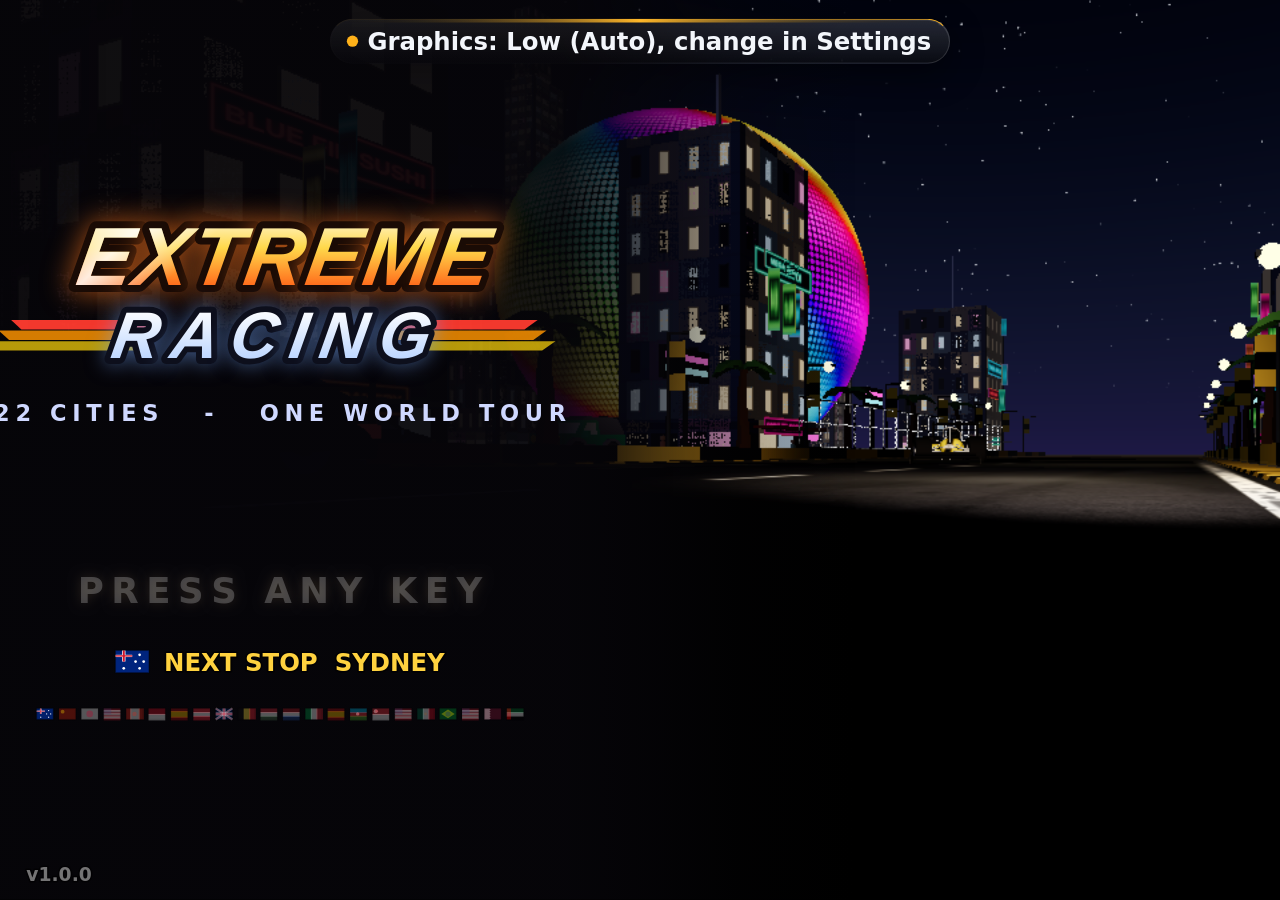
<file: index.html>
<!DOCTYPE html>
<html lang="en">

<head>
  <meta charset="utf-8">
  <meta name="viewport" content="width=device-width, initial-scale=1, maximum-scale=1, user-scalable=no">
  <meta name="description"
    content="Extreme Racing: World Tour. Race through 22 world cities in a free browser racing game: dodge traffic, chain near misses, fire nitro and earn 3 stars in every city.">
  <meta name="theme-color" content="#0b0b0d">
  <title>Extreme Racing: World Tour</title>
  <link id="favicon" rel="icon" href="data:,">
  <link rel="stylesheet" href="css/style.css">
  <link rel="stylesheet" href="css/garage.css">
  <!-- CrazyGames' SDK: js/crazygames.js uses it only on CrazyGames. Anywhere else, or if it fails to load, the game doesn't need it. -->
  <script async id="crazysdk" src="https://sdk.crazygames.com/crazygames-sdk-v3.js" onerror="this.dataset.failed = 1"></script>
</head>

<body>
  <div id="loading" hidden>
    <div class="logo">EXTREME<br>RACING</div>
    <div class="bar">
      <div id="loadfill"></div>
    </div>
    <div id="loadtip">Loading...</div>
  </div>
  <div id="stage"><canvas id="gl"></canvas><canvas id="game" width="400" height="480" tabindex="0"></canvas></div>
  <input id="songInput" type="file" accept="audio/*" multiple hidden>
  <!-- The import map lets module code say: import ... from "three" (no build step, no CDN). -->
  <script type="importmap">
{ "imports": { "three": "./lib/three/three.module.min.js", "three/addons/": "./lib/three/addons/" } }
</script>
  <script>
    /* The game waits (on its title screen) while the 3D models load. If that stalls, or this browser cannot run the 3D code, give up and play in 2D instead. */
    if (location.protocol === "file:") console.info("Extreme Racing: opened as a plain file, so the 3D version is off. Use Live Server for 3D.");
    window.NO3D = new URLSearchParams(location.search).has("2d") || /(^|[?&])dev=engine/.test(location.search); /* ?2d, or the engine lab (no graphics) */
    window.R3D_PENDING = !window.NO3D && location.protocol !== "file:"; window.R3D_BOOT = 0; /* (opened as a plain file: browsers block the 3D code, so play in 2D straight away) */ /* boot.js sets this to Date.now() each time it makes progress */
    if (window.R3D_PENDING) document.write("<style>#loading[hidden]{display:flex}</style>"); /* show the loading screen only when we will really load 3D */
    (function () {
      var t0 = Date.now(); setTimeout(function watch() {
        if (!window.R3D_PENDING) return;
        var now = Date.now();
        if (window.SDK_WAIT) t0 = now; /* (waiting for CrazyGames' answer doesn't count) */
        if (window.R3D_BOOT ? now - window.R3D_BOOT > 20000 : now - t0 > 12000) { window.R3D_PENDING = false; if (window.disable3D) window.disable3D("3D loading stalled"); if (typeof crazy !== "undefined") crazy.loaded(); var l = document.getElementById("loading"); if (l) l.remove(); }
        else setTimeout(watch, 1500);
      }, 1500);
    })();
  </script>
  <!-- The game code is split into plain script files that run in this order and share one scope. js/crazygames.js starts them once it
       knows where the save lives (on CrazyGames or in this browser), then the 3D renderer's module. -->
  <script src="js/crazygames.js"></script>
  <script>
    crazy.boot([
      "js/data/config.js", "js/data/helpers.js", "js/data/teams.js", "js/data/cities.js", "js/data/worldmap.js", "js/data/tuning.js", "js/data/save.js",
      "js/audio/sound.js", "js/audio/music.js",
      "js/sim/state.js", "js/sim/world.js", "js/ui/menus.js", "js/sim/stages.js", "js/sim/effects.js", "js/sim/gameplay.js", "js/sim/tutorial.js",
      "js/ui/devices.js", "js/ui/glass.js", "js/ui/screenfx.js", "js/ui/controller.js", "js/sim/update.js",
      "js/render2d/tiles.js", "js/render2d/cars.js", "js/render2d/scenery.js", "js/render2d/topdown.js", "js/render2d/views3d.js", "js/render2d/post.js",
      "js/ui/hud.js", "js/ui/garage.js", "js/ui/hints.js", "js/ui/input.js", "js/ui/enginelab.js", "js/main.js",
    ], "js/render3d/boot.js");
  </script>
</body>

</html>
</file>
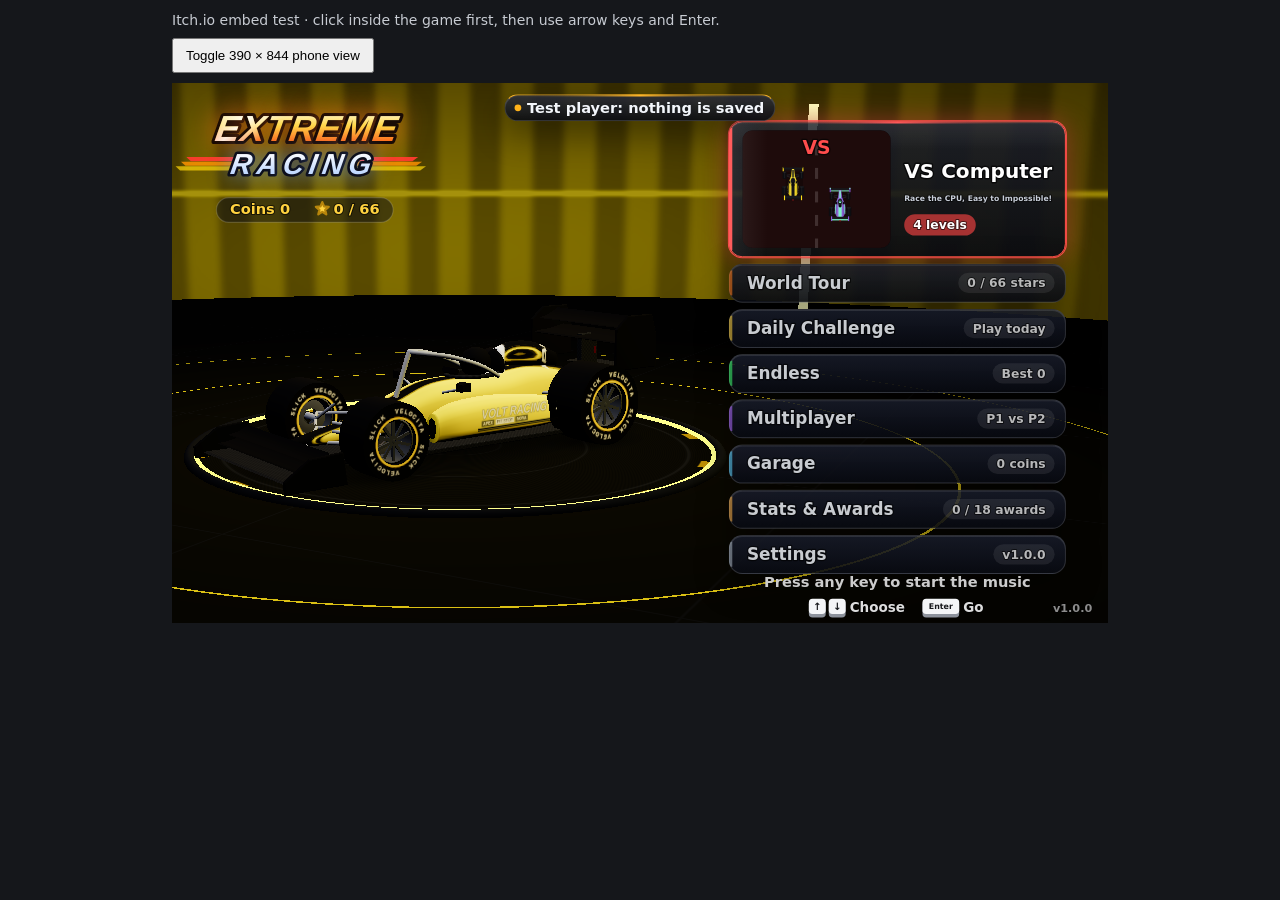
<file: tools/itch-iframe-test.html>
<!doctype html>
<html lang="en"><head><meta charset="utf-8"><meta name="viewport" content="width=device-width,initial-scale=1"><title>Itch iframe test</title><style>*{box-sizing:border-box}html,body{margin:0;min-height:100%;background:#15171b;color:#fff;font:14px system-ui}main{width:min(100%,960px);margin:0 auto;padding:12px}p{margin:0 0 10px;color:#c7cbd2}iframe{display:block;width:100%;height:min(56.25vw,540px);min-height:320px;border:0;background:#000}body.phone main{width:min(100%,390px);padding:0}body.phone iframe{height:844px;min-height:0}button{margin:0 0 10px;padding:8px 12px}</style></head><body><main><p>Itch.io embed test · click inside the game first, then use arrow keys and Enter.</p><button id="phone" type="button">Toggle 390 × 844 phone view</button><iframe id="game" title="Extreme Racer embedded game" src="about:blank" allow="autoplay; fullscreen; gamepad" allowfullscreen></iframe></main><script>const requested = new URLSearchParams(location.search).get("game");
  document.getElementById("game").src = requested || "../index.html?fresh&dev=menu&gfx=low";
  document.getElementById("phone").addEventListener("click",()=>document.body.classList.toggle("phone"));</script></body></html>
</file>
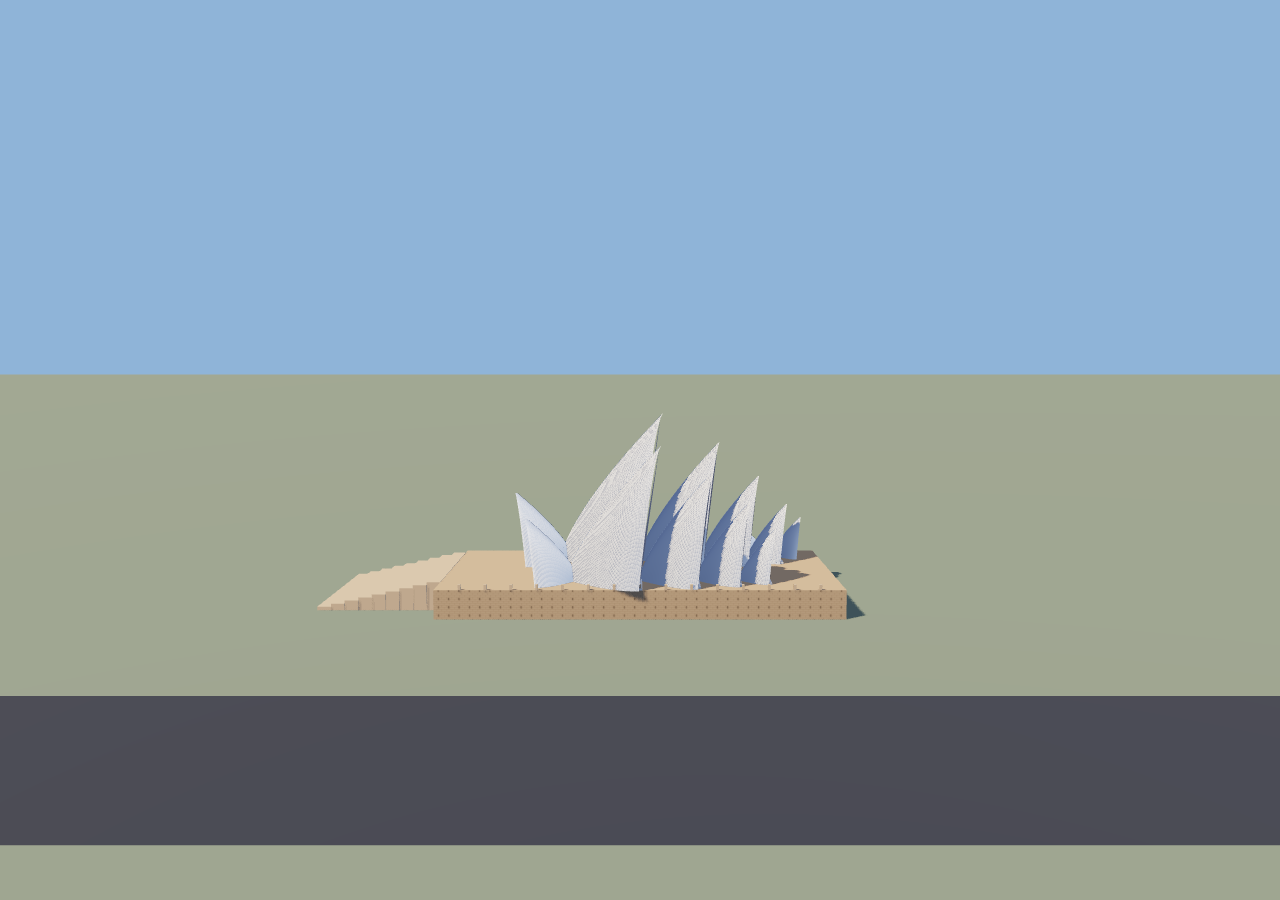
<file: tools/landmark-lab.html>
<!doctype html><meta charset="utf-8"><base href="../"><title>landmark lab</title>
<style>html,body{margin:0;background:#222;overflow:hidden}</style>
<script type="importmap">{ "imports": { "three": "./lib/three/three.module.min.js", "three/addons/": "./lib/three/addons/" } }</script>
<script type="module">
// A little studio for looking at the city landmarks on their own, under the real sky lighting.
//   tools/landmark-lab.html?k=opera,bridge,sphere&sc=2.6&gap=70&dist=150&el=12&night=1&t=3&w=1200&h=600
//   k = landmark keys laid out in a row `gap` apart, each built like the city builds it (half width 9, scale sc); night=1 lights them up; t = seconds of animation
import * as THREE from "three";
import { loadSky, skyOf } from "./js/render3d/env.js";
import { makeLandmark, glows, tickLandmarks } from "./js/render3d/landmarks.js";
const q = new URLSearchParams(location.search), W = +q.get("w") || innerWidth, H = +q.get("h") || innerHeight, night = +q.get("night") || 0;
const renderer = new THREE.WebGLRenderer({ antialias: true, preserveDrawingBuffer: true }); renderer.setSize(W, H); renderer.toneMapping = THREE.ACESFilmicToneMapping; renderer.shadowMap.enabled = true;
document.body.appendChild(renderer.domElement);
await loadSky(renderer, night ? "night" : "midday"); const sky = skyOf(night ? "night" : "midday");
const scene = new THREE.Scene(); scene.environment = sky.env; scene.background = new THREE.Color(night ? 0x060a18 : 0x8fb4d8); scene.environmentIntensity = night ? 0.3 : 0.6;
const sun = new THREE.DirectionalLight(night ? 0x9fb4ff : 0xfff0d6, night ? 0.3 : 4.5); sun.position.set(-120, 160, 90); sun.castShadow = true; sun.shadow.mapSize.set(4096, 4096); Object.assign(sun.shadow.camera, { left: -400, right: 400, top: 300, bottom: -300, far: 1200 }); scene.add(sun);
const ground = new THREE.Mesh(new THREE.PlaneGeometry(3000, 3000).rotateX(-Math.PI / 2), new THREE.MeshStandardMaterial({ color: 0x77806a, roughness: 1 })); ground.receiveShadow = true; scene.add(ground);
const road = new THREE.Mesh(new THREE.PlaneGeometry(3000, 32).rotateX(-Math.PI / 2), new THREE.MeshStandardMaterial({ color: 0x3a3c42, roughness: 0.9 })); road.position.set(0, 0.02, 60); road.receiveShadow = true; scene.add(road);
const keys = (q.get("k") || "opera").split(","), sc = +q.get("sc") || 2.6, gap = +q.get("gap") || 70;
keys.forEach((k, i) => { const o = makeLandmark(k, 9); o.scale.setScalar(sc); o.position.x = (i - (keys.length - 1) / 2) * gap; o.rotation.y = +q.get("ry") || 0; o.traverse(m => { if (m.isMesh) { m.castShadow = true; m.receiveShadow = true; } }); scene.add(o); });
for (const g of glows) g.mat.emissiveIntensity = g.base * (g.nightOnly ? night : 0.12 + 0.8 * night);
const az = (+q.get("az") || 0) * Math.PI / 180, el = (+q.get("el") || 12) * Math.PI / 180, dist = +q.get("dist") || 150, ty = +q.get("ty") || 20;
const cam = new THREE.PerspectiveCamera(+q.get("fov") || 45, W / H, 0.5, 3000); cam.position.set(Math.sin(az) * Math.cos(el) * dist, Math.sin(el) * dist + 2, Math.cos(az) * Math.cos(el) * dist); cam.lookAt(0, ty, 0);
if (tickLandmarks) tickLandmarks(+q.get("t") || 0, night);
renderer.render(scene, cam); renderer.render(scene, cam);
document.title = "ready";
</script>
</file>
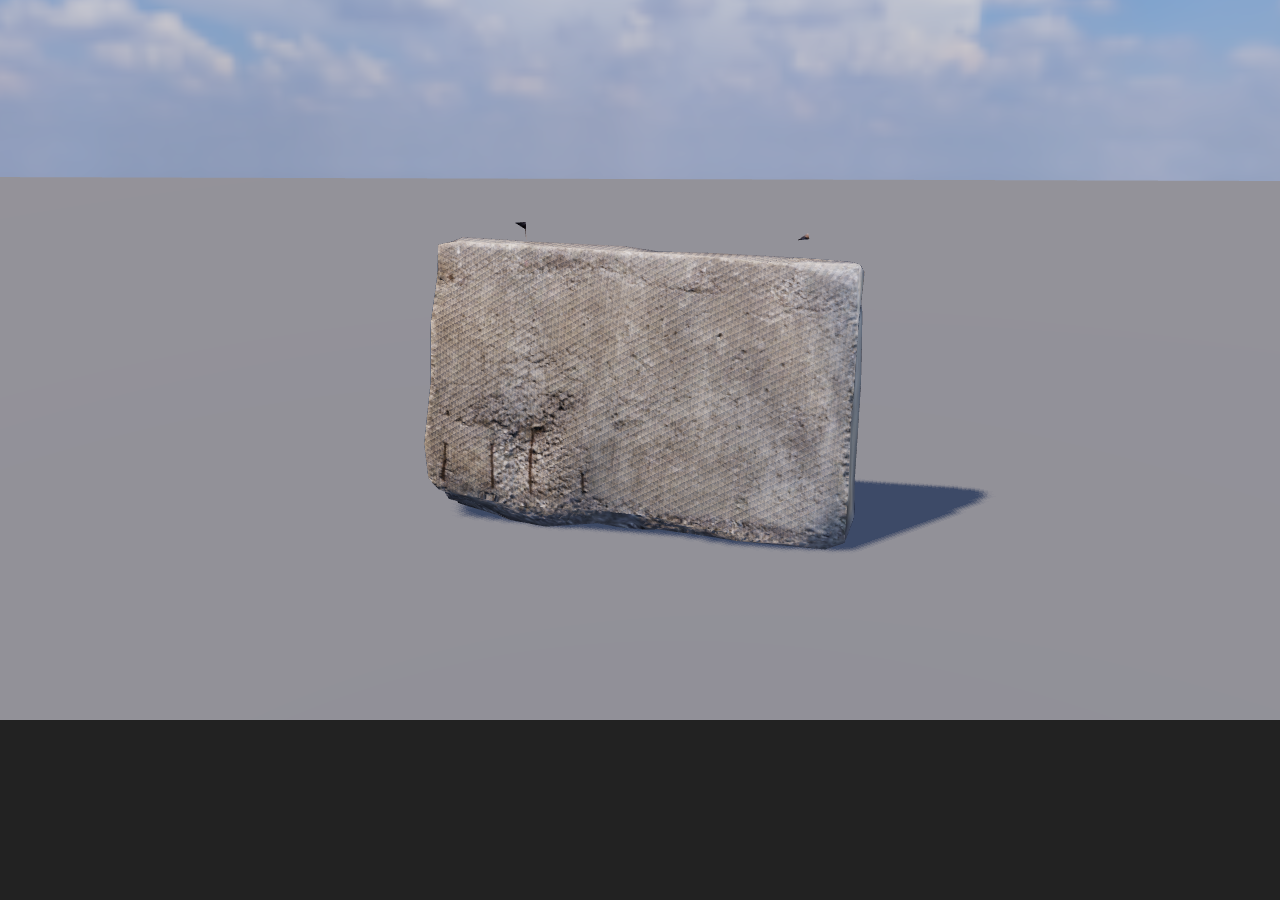
<file: tools/model-lab.html>
<!doctype html><meta charset="utf-8"><base href="../"><title>model lab</title>
<style>html,body{margin:0;background:#222;overflow:hidden}</style>
<script type="importmap">{ "imports": { "three": "./lib/three/three.module.min.js", "three/addons/": "./lib/three/addons/" } }</script>
<script type="module">
// A little studio for checking the downloaded models (glTF with meshopt and WebP) under the game's real sky lighting.
//   tools/model-lab.html?m=street/barrier,street/bin&h=2&dist=6&el=8&sky=clear&w=1280&h=720
//   m = model paths under assets/models (no .glb), laid out in a row, each scaled to `size` tall (0 = real size); prints triangles and size per model
import * as THREE from "three";
import { GLTFLoader } from "three/addons/loaders/GLTFLoader.js";
import { MeshoptDecoder } from "three/addons/libs/meshopt_decoder.module.js";
import { loadSky, skyOf } from "./js/render3d/env.js";
const q = new URLSearchParams(location.search), names = (q.get("m") || "street/barrier").split(","), size = +(q.get("size") || 0), gap = +(q.get("gap") || 2.5);
const renderer = new THREE.WebGLRenderer({ antialias: true }); renderer.setSize(+(q.get("w") || 1280), +(q.get("hh") || 720)); document.body.appendChild(renderer.domElement);
renderer.toneMapping = THREE.ACESFilmicToneMapping; renderer.shadowMap.enabled = true;
const scene = new THREE.Scene(), cam = new THREE.PerspectiveCamera(35, renderer.domElement.width / renderer.domElement.height, 0.05, 500);
await loadSky(renderer, q.get("sky") || "midday"); const sky = skyOf(q.get("sky") || "midday"); scene.environment = sky.env; scene.background = sky.tex; scene.environmentIntensity = 0.6;
const sun = new THREE.DirectionalLight(0xfff0dd, 3.5); sun.position.set(-4, 8, 6); sun.castShadow = true; sun.shadow.mapSize.set(2048, 2048); Object.assign(sun.shadow.camera, { left: -20, right: 20, top: 20, bottom: -20 }); scene.add(sun);
const ground = new THREE.Mesh(new THREE.PlaneGeometry(200, 200).rotateX(-Math.PI / 2), new THREE.MeshStandardMaterial({ color: 0x777777, roughness: 0.9 })); ground.receiveShadow = true; scene.add(ground);
const loader = new GLTFLoader().setMeshoptDecoder(MeshoptDecoder); let x = 0; const info = [];
for (const n of names) {
  const g = await loader.loadAsync(`assets/models/${n}.glb`), o = g.scene; let tris = 0, mats = new Set();
  o.traverse(c => { if (c.isMesh) { c.castShadow = c.receiveShadow = true; tris += (c.geometry.index ? c.geometry.index.count : c.geometry.attributes.position.count) / 3; mats.add(c.material); } });
  const b = new THREE.Box3().setFromObject(o), s = b.getSize(new THREE.Vector3()); const k = size ? size / s.y : 1; o.scale.setScalar(k);
  o.position.set(x + s.x * k / 2, -b.min.y * k, -b.getCenter(new THREE.Vector3()).z * k); x += s.x * k + gap; scene.add(o);
  info.push(`${n}: ${Math.round(tris)} tris, ${mats.size} materials, size ${s.toArray().map(v => v.toFixed(2)).join(" x ")}`);
}
console.log("MODELS\n" + info.join("\n"));
const cx = (x - gap) / 2, dist = +(q.get("dist") || Math.max(4, x * 0.9)), el = +(q.get("el") || 10) * Math.PI / 180;
cam.position.set(cx + dist * 0.25, Math.sin(el) * dist + 0.6, Math.cos(el) * dist); cam.lookAt(cx, +(q.get("ly") || 0.6), 0);
renderer.setAnimationLoop(() => renderer.render(scene, cam));
</script>
</file>
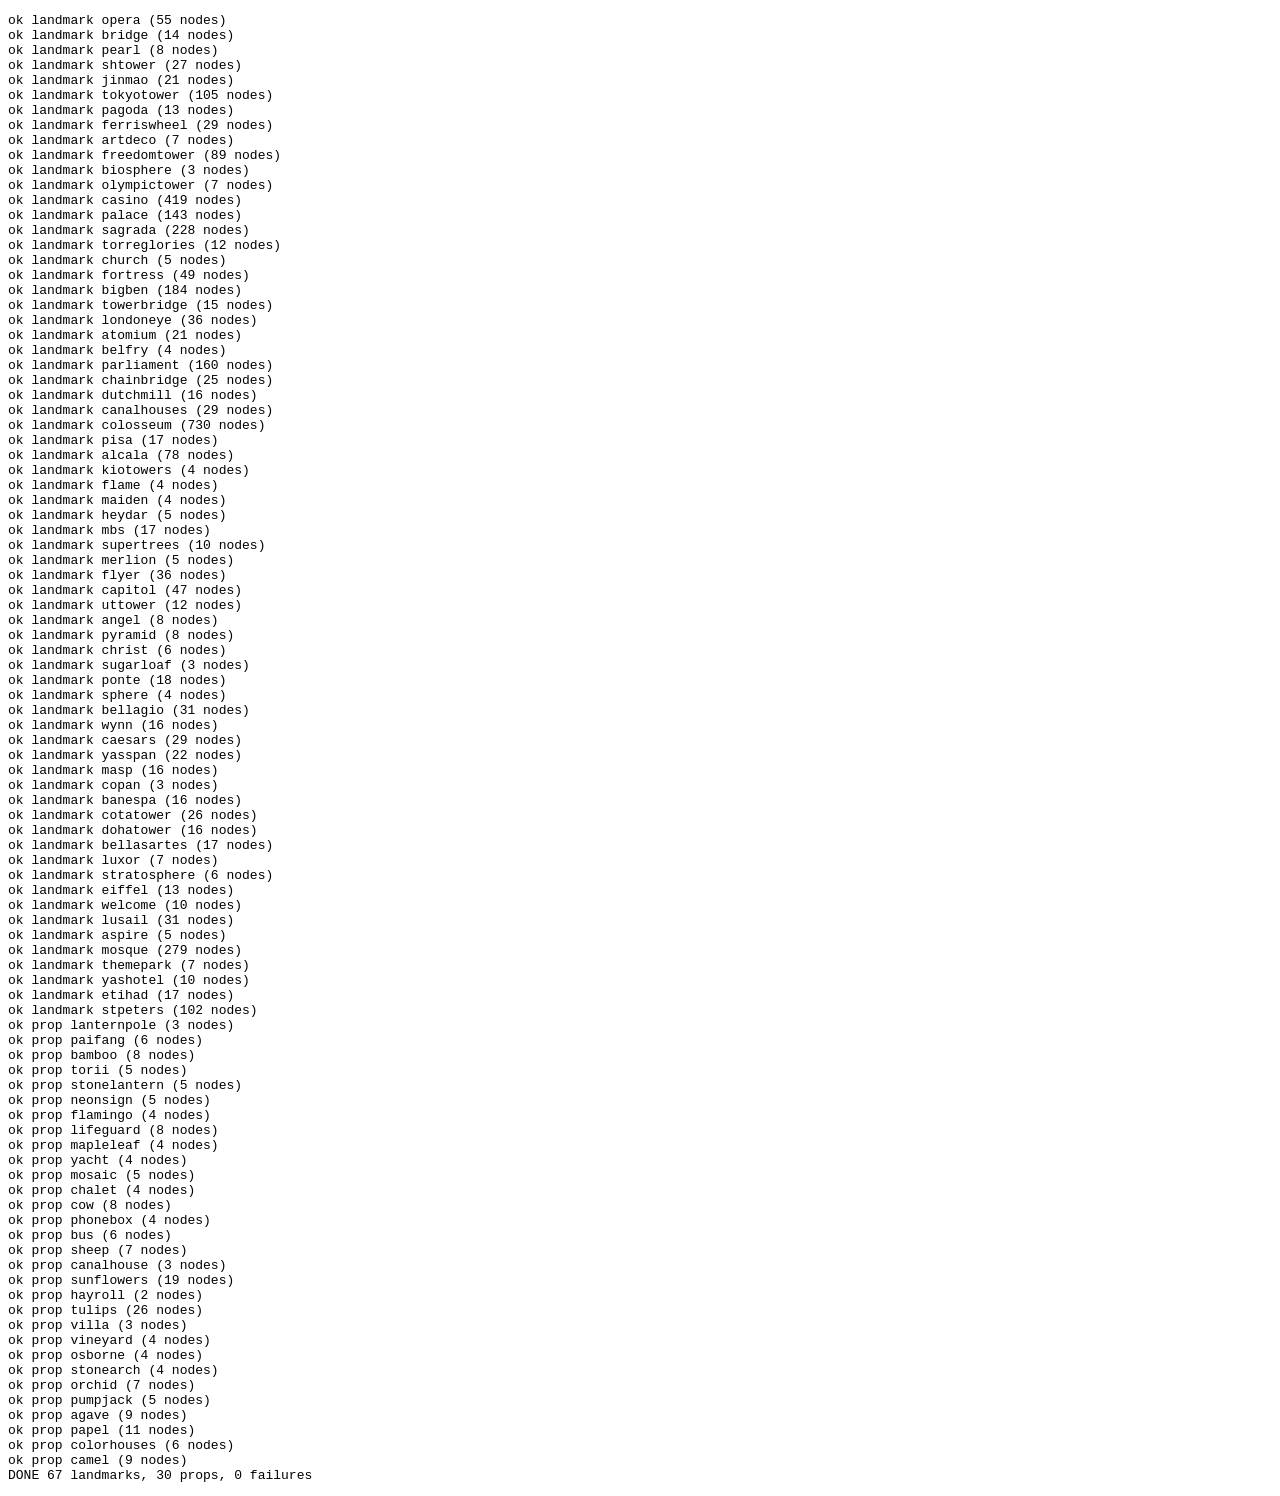
<file: tools/test-builders.html>
<!doctype html><meta charset="utf-8"><title>builder test</title>
<script type="importmap">{ "imports": { "three": "../lib/three/three.module.min.js", "three/addons/": "../lib/three/addons/" } }</script>
<pre id="out">running...</pre>
<script type="module">
// Builds every landmark and prop once and reports any that throws (a bug in one builder would otherwise only show up when that landmark appears in a race).
import { makeLandmark, LANDMARK_KEYS } from "../js/render3d/landmarks.js";
import { makeProp, PROP_KEYS } from "../js/render3d/props.js";
const out = []; let bad = 0;
for (const k of LANDMARK_KEYS) { try { const g = makeLandmark(k, 8); let n = 0; g.traverse(() => n++); out.push(`ok landmark ${k} (${n} nodes)`); } catch (e) { bad++; out.push(`FAIL landmark ${k}: ${e.message}`); } }
for (const k of PROP_KEYS) { try { const g = makeProp(k); let n = 0; g.traverse(() => n++); out.push(`ok prop ${k} (${n} nodes)`); } catch (e) { bad++; out.push(`FAIL prop ${k}: ${e.message}`); } }
out.push(`DONE ${LANDMARK_KEYS.length} landmarks, ${PROP_KEYS.length} props, ${bad} failures`);
document.getElementById("out").textContent = out.join("\n");
</script>
</file>
<file: css/style.css>
/* no scrollbars, rubber-banding, text selection or tap flashes, also when embedded in an iframe (itch.io, CrazyGames) */
  html, body { margin: 0; height: 100%; overflow: hidden; background: #0b0b0d; overscroll-behavior: none; touch-action: none;
    user-select: none; -webkit-user-select: none; -webkit-touch-callout: none; -webkit-tap-highlight-color: transparent; }
  body { display: flex; justify-content: center; align-items: center; font-family: sans-serif; }
  canvas { display: block; background: #444; touch-action: none; outline: none; } /* sized from JS so the game fills the whole window */
  /* the 3D (WebGL) canvas sits exactly behind the 2D canvas, which then only draws menus, HUD and popups on top of it */
  #stage { position: relative; line-height: 0; }
  #gl { display: none; position: absolute; left: 0; top: 0; width: 100%; height: 100%; pointer-events: none; background: #0b0b0d; }
  #game { outline: none; }
  #game.over3d { background: transparent; position: relative; }
  /* loading screen: shown until the 3D models are in (or straight away hidden if the game falls back to 2D) */
  #loading { position: fixed; inset: 0; z-index: 10; display: flex; flex-direction: column; justify-content: center; align-items: center; gap: 22px; background: #0b0b0d; color: #fff; transition: opacity 0.4s; }
  #loading[hidden] { display: none; } /* (index.html un-hides it only when the 3D models are really going to load) */
  #loading.done { opacity: 0; pointer-events: none; }
  #loading .logo { font: italic 900 56px/1 "Arial Black", Impact, sans-serif; text-align: center; letter-spacing: 2px; color: #ffb21a; text-shadow: 0 4px 0 #000, 0 0 24px rgba(255,120,0,0.5); }
  #loading .bar { width: min(320px, 70vw); height: 10px; border-radius: 6px; background: #26272d; overflow: hidden; }
  #loading #loadfill { width: 0; height: 100%; background: linear-gradient(90deg, #ff7a1a, #ffe11a); transition: width 0.15s; }
  #loading #loadtip { font: 14px sans-serif; color: #aaa; text-align: center; max-width: 80vw; }
  /* screen transitions (js/ui/screenfx.js): a dark veil with a bright band sweeping across it, over everything else */
  #sfx { position: absolute; inset: 0; z-index: 20; pointer-events: none; opacity: 0; overflow: hidden; background: radial-gradient(ellipse at 50% 45%, #0d1018 0%, #040508 75%); }
  #sfx > i { position: absolute; top: -20%; bottom: -20%; left: 0; width: 45%; opacity: 0; background: linear-gradient(90deg, rgba(255,200,120,0) 0%, rgba(255,214,150,0.18) 35%, rgba(255,244,220,0.75) 50%, rgba(255,214,150,0.18) 65%, rgba(255,200,120,0) 100%); }
  /* behind the World Tour map and the menu's sub-screens the 3D picture is blurred and darkened (on Low: only darkened) */
  #gl { transition: filter 0.3s ease-out; }
  #stage[data-bg="blur"] #gl { filter: blur(7px) brightness(0.5) saturate(1.1); }
  #stage[data-bg="dim"] #gl { filter: brightness(0.5); }
</file>
<file: css/garage.css>
/* The Garage and Upgrades screens: HTML laid over the 3D showroom (js/ui/garage.js builds it, js/render3d/showroom.js draws what is behind it).
   Everything is sized in --u, one "unit" that scales with the window (about 8 px at 1280x720, 12 px at 1920x1080, 8.6 px on a 390 px wide phone), so the
   same layout works at every size. The block between the top bar and the panel (.gx-zone) is where the 3D car is drawn: nothing is ever put over it. */
.gx { position: absolute; inset: 0; container-type: size; line-height: 1.25; color: #f3f6fb; pointer-events: none; opacity: 0; transition: opacity 0.35s;
  font-family: "Segoe UI", system-ui, -apple-system, Roboto, "Helvetica Neue", Arial, sans-serif; --team: #ffb21a; --team-rgb: 255, 178, 26; }
.gx[hidden] { display: none; }
.gx.in { opacity: 1; }
.gx * { box-sizing: border-box; }
.gx-in { position: absolute; inset: 0; display: flex; flex-direction: column; overflow: hidden;
  --u: max(6px, min(0.62vw, 1.1vh)); /* (a browser without container units sizes it from the window instead) */
  padding: env(safe-area-inset-top) env(safe-area-inset-right) env(safe-area-inset-bottom) env(safe-area-inset-left); }
@supports (container-type: size) { .gx-in { --u: max(6px, min(0.62cqw, 1.1cqh)); } }
@container (max-aspect-ratio: 9/10) { .gx-in { --u: max(6px, 2.2cqw); } }

/* ---- top bar ---- */
.gx-top { display: flex; justify-content: space-between; align-items: center; padding: calc(var(--u) * 1.8) calc(var(--u) * 2.6) 0; flex: none; }
.gx-title { display: flex; align-items: baseline; gap: calc(var(--u) * 1.4); font-size: calc(var(--u) * 3.4); font-weight: 900; font-style: italic; letter-spacing: 0.08em; text-transform: uppercase; text-shadow: 0 2px 12px rgba(0, 0, 0, 0.6); }
.gx-title::before { content: ""; align-self: stretch; width: calc(var(--u) * 0.55); margin: calc(var(--u) * 0.3) 0; border-radius: 2px; background: var(--team); box-shadow: 0 0 calc(var(--u) * 1.4) rgba(var(--team-rgb), 0.9); transform: skewX(-14deg); }
.gx-title small { font-size: calc(var(--u) * 1.5); font-weight: 600; font-style: normal; letter-spacing: 0.12em; color: rgba(255, 255, 255, 0.6); }
.gx-coins { display: flex; align-items: center; gap: calc(var(--u) * 1); padding: calc(var(--u) * 0.7) calc(var(--u) * 1.8) calc(var(--u) * 0.7) calc(var(--u) * 0.8); border-radius: 99px; font-size: calc(var(--u) * 2.5); font-weight: 800; font-variant-numeric: tabular-nums; background: rgba(10, 12, 20, 0.5); border: 1px solid rgba(255, 255, 255, 0.14); backdrop-filter: blur(12px); -webkit-backdrop-filter: blur(12px); }
.gx-coins svg { width: calc(var(--u) * 3.2); height: calc(var(--u) * 3.2); flex: none; }
.gx-coins.pop { animation: gxPop 0.5s; }

/* ---- the free area: the 3D car lives here; drag in it to turn the car ---- */
.gx-zone { flex: 1 1 0; min-height: 0; }
/* the one-time tip (js/ui/hints.js): a small glass bubble under the top bar. It sits in the column's flow (the zone gives up the room it takes),
   so it never covers the car or a button; collapsed it takes no room at all. */
.gx-tip { align-self: center; display: flex; align-items: center; gap: calc(var(--u) * 1); max-width: 92%; max-height: 0; margin-top: 0; opacity: 0; overflow: hidden;
  padding: 0 calc(var(--u) * 1.6) 0 calc(var(--u) * 0.8); border-radius: 99px; font-size: calc(var(--u) * 1.8); font-weight: 700; flex: none;
  background: linear-gradient(180deg, rgba(24, 28, 42, 0.78), rgba(9, 11, 18, 0.86)); border: 1px solid rgba(255, 178, 26, 0.55);
  transition: max-height 0.25s, margin-top 0.25s, opacity 0.25s, padding 0.25s; }
.gx-tip b { font-size: calc(var(--u) * 1.2); font-weight: 900; color: #1a1006; background: #ffb21a; border-radius: 99px; padding: calc(var(--u) * 0.2) calc(var(--u) * 0.8); flex: none; }
.gx-tip.on { max-height: calc(var(--u) * 6); margin-top: calc(var(--u) * 1.2); opacity: 1; padding-top: calc(var(--u) * 0.7); padding-bottom: calc(var(--u) * 0.7); }

/* ---- the panel ---- */
.gx-dock { flex: none; margin: 0 calc(var(--u) * 2.4) calc(var(--u) * 2.2); pointer-events: auto; position: relative; }
.gx-panel { position: relative; border-radius: calc(var(--u) * 2); padding: calc(var(--u) * 2.2); border: 1px solid rgba(255, 255, 255, 0.14); border-top-color: rgba(var(--team-rgb), 0.75);
  background: linear-gradient(180deg, rgba(24, 28, 42, 0.62), rgba(9, 11, 18, 0.74)); backdrop-filter: blur(18px) saturate(1.5); -webkit-backdrop-filter: blur(18px) saturate(1.5);
  box-shadow: 0 calc(var(--u) * 1.2) calc(var(--u) * 4) rgba(0, 0, 0, 0.5), inset 0 1px 0 rgba(255, 255, 255, 0.1), 0 0 calc(var(--u) * 6) rgba(var(--team-rgb), 0.14); }
.gx-page { display: none; animation: gxPageIn 0.3s cubic-bezier(0.2, 0.8, 0.2, 1) both; } /* (Garage <-> Upgrades: the page that appears slides and fades in) */
@keyframes gxPageIn { from { opacity: 0; transform: translateY(calc(var(--u) * 1.6)); } to { opacity: 1; transform: none; } }
.gx[data-page="garage"] .gx-p-garage { display: grid; }
.gx[data-page="upgrades"] .gx-p-upgrades { display: grid; }
.gx-p-garage { grid-template-columns: minmax(0, 1.15fr) minmax(0, 1fr) minmax(0, 1fr); gap: calc(var(--u) * 2.6); align-items: stretch; }
.gx-p-garage > section { min-width: 0; display: flex; flex-direction: column; justify-content: center; }
.gx-p-garage > section + section { border-left: 1px solid rgba(255, 255, 255, 0.1); padding-left: calc(var(--u) * 2.6); }

/* info */
.gx-eyebrow { display: flex; align-items: center; gap: calc(var(--u) * 1); font-size: calc(var(--u) * 1.3); font-weight: 800; letter-spacing: 0.16em; text-transform: uppercase; color: rgba(255, 255, 255, 0.55); }
.gx-badge { padding: calc(var(--u) * 0.35) calc(var(--u) * 1); border-radius: 99px; color: #08100a; background: #7cfc9a; }
.gx-badge.owned { background: rgba(255, 255, 255, 0.85); }
.gx-badge.locked { background: rgba(255, 255, 255, 0.14); color: #fff; }
.gx-name { margin: calc(var(--u) * 0.3) 0 calc(var(--u) * 0.2); white-space: nowrap; font-size: calc(var(--u) * 5.2); line-height: 1.05; font-weight: 900; font-style: italic; text-transform: uppercase; letter-spacing: 0.015em; text-shadow: 0 0 calc(var(--u) * 3) rgba(var(--team-rgb), 0.45); }
.gx-tag { margin: 0; font-size: calc(var(--u) * 1.75); color: rgba(255, 255, 255, 0.78); }
.gx-liv { display: flex; align-items: center; gap: calc(var(--u) * 0.9); margin-top: calc(var(--u) * 1.5); font-size: calc(var(--u) * 1.3); font-weight: 700; letter-spacing: 0.14em; text-transform: uppercase; color: rgba(255, 255, 255, 0.55); }
.gx-liv i { width: calc(var(--u) * 2.6); height: calc(var(--u) * 2.6); border-radius: 50%; border: 2px solid rgba(255, 255, 255, 0.85); box-shadow: 0 0 0 1px rgba(0, 0, 0, 0.5), 0 2px 8px rgba(0, 0, 0, 0.5); }
.gx-swap { animation: gxIn 0.38s cubic-bezier(0.2, 0.8, 0.2, 1) both; }

/* stats */
.gx-sh { margin: 0 0 calc(var(--u) * 1.1); font-size: calc(var(--u) * 1.3); font-weight: 800; letter-spacing: 0.16em; text-transform: uppercase; color: rgba(255, 255, 255, 0.55); }
.gx-stat { display: grid; grid-template-columns: minmax(0, 8.2em) minmax(0, 1fr) minmax(0, 7.4em); align-items: center; gap: calc(var(--u) * 1.1); font-size: calc(var(--u) * 1.5); margin-bottom: calc(var(--u) * 1); }
.gx-stat > span { font-weight: 700; color: rgba(255, 255, 255, 0.9); white-space: nowrap; }
.gx-stat > em { font-style: normal; font-size: 0.92em; text-align: right; color: rgba(255, 255, 255, 0.6); font-variant-numeric: tabular-nums; white-space: nowrap; }
.gx-stat > span em { display: none; }
.gx-bar { position: relative; height: calc(var(--u) * 1); border-radius: 99px; background: rgba(255, 255, 255, 0.12); overflow: hidden; }
.gx-bar b { position: absolute; top: 0; bottom: 0; left: 0; width: 0; border-radius: 99px; background: linear-gradient(90deg, rgba(255, 255, 255, 0.55), rgba(255, 255, 255, 0.85)); }
.gx-bar b + b { background: linear-gradient(90deg, var(--team), #fff); box-shadow: 0 0 calc(var(--u) * 1.2) rgba(var(--team-rgb), 0.9); border-radius: 0 99px 99px 0; }

/* actions */
.gx-browse { display: flex; align-items: center; justify-content: space-between; gap: calc(var(--u) * 1.2); margin-bottom: calc(var(--u) * 1.4); }
.gx-arrow { width: calc(var(--u) * 5.2); height: calc(var(--u) * 5.2); flex: none; padding: 0; border-radius: 50%; font-size: calc(var(--u) * 3); line-height: 1; color: #fff; cursor: pointer; background: rgba(255, 255, 255, 0.08); border: 1px solid rgba(255, 255, 255, 0.22); transition: background 0.15s, transform 0.1s, border-color 0.15s; }
.gx-arrow:hover { background: rgba(var(--team-rgb), 0.3); border-color: rgba(var(--team-rgb), 0.9); }
.gx-arrow:active { transform: scale(0.92); }
.gx-count { text-align: center; font-variant-numeric: tabular-nums; }
.gx-count b { font-size: calc(var(--u) * 3); font-weight: 900; }
.gx-count span { font-size: calc(var(--u) * 2); font-weight: 600; color: rgba(255, 255, 255, 0.6); }
.gx-dots { display: flex; justify-content: center; gap: calc(var(--u) * 0.5); margin-top: calc(var(--u) * 0.5); }
.gx-dots i { width: calc(var(--u) * 0.8); height: calc(var(--u) * 0.8); border-radius: 50%; border: 1px solid rgba(255, 255, 255, 0.5); transition: all 0.2s; }
.gx-dots i.own { background: rgba(255, 255, 255, 0.55); }
.gx-dots i.cur { background: var(--team); border-color: var(--team); transform: scale(1.5); box-shadow: 0 0 calc(var(--u) * 1) var(--team); }

.gx button { font-family: inherit; }
.gx-btn { display: flex; align-items: center; justify-content: center; gap: calc(var(--u) * 0.9); width: 100%; cursor: pointer; color: #fff; border: 1px solid rgba(255, 255, 255, 0.2); background: rgba(255, 255, 255, 0.08); border-radius: calc(var(--u) * 1.4);
  transition: transform 0.1s, background 0.15s, border-color 0.15s, box-shadow 0.15s; outline: none; }
.gx-btn:hover, .gx-btn.sel { border-color: rgba(255, 255, 255, 0.85); background: rgba(255, 255, 255, 0.16); }
.gx-btn:active { transform: scale(0.98); }
.gx-btn.sel { box-shadow: 0 0 0 2px rgba(var(--team-rgb), 0.9), 0 0 calc(var(--u) * 2.4) rgba(var(--team-rgb), 0.45); }
.gx-main { height: calc(var(--u) * 6.2); font-size: calc(var(--u) * 2.1); font-weight: 900; letter-spacing: 0.02em; color: #0b0d12; border-color: transparent; background: linear-gradient(180deg, #fff, rgba(255, 255, 255, 0.82)); }
.gx-main:hover, .gx-main.sel { background: linear-gradient(180deg, #fff, rgba(255, 255, 255, 0.92)); border-color: transparent; }
.gx-main.buy { background: linear-gradient(180deg, color-mix(in srgb, var(--team) 80%, #fff), var(--team)); box-shadow: 0 calc(var(--u) * 0.6) calc(var(--u) * 2.4) rgba(var(--team-rgb), 0.45); }
.gx-main.buy.sel { box-shadow: 0 0 0 2px #fff, 0 0 calc(var(--u) * 3) rgba(var(--team-rgb), 0.8); }
.gx-main.need { color: rgba(255, 255, 255, 0.75); background: rgba(255, 255, 255, 0.1); border: 1px dashed rgba(255, 255, 255, 0.35); box-shadow: none; }
.gx-main.need.sel { border-style: solid; box-shadow: 0 0 0 2px rgba(255, 123, 123, 0.9); }
.gx-main.eq { color: #7cfc9a; background: rgba(124, 252, 154, 0.12); border: 1px solid rgba(124, 252, 154, 0.55); }
.gx-main svg { width: calc(var(--u) * 2.8); height: calc(var(--u) * 2.8); flex: none; }
.gx-need { min-height: calc(var(--u) * 2.6); margin: calc(var(--u) * 0.7) 0 calc(var(--u) * 0.9); display: flex; align-items: center; justify-content: center; gap: calc(var(--u) * 0.6); font-size: calc(var(--u) * 1.55); font-weight: 700; color: rgba(255, 255, 255, 0.6); text-align: center; }
.gx-need.bad { color: #ff8f8f; }
.gx-need svg { width: calc(var(--u) * 1.9); height: calc(var(--u) * 1.9); }
.gx-row { display: flex; gap: calc(var(--u) * 1.2); }
.gx-sec { height: calc(var(--u) * 4.6); font-size: calc(var(--u) * 1.7); font-weight: 700; }
.gx-hint { margin-top: calc(var(--u) * 1.2); font-size: calc(var(--u) * 1.15); text-align: center; letter-spacing: 0.04em; color: rgba(255, 255, 255, 0.42); }
.gx-shake { animation: gxShake 0.35s; }

/* upgrades */
.gx-p-upgrades { grid-template-columns: minmax(0, 0.8fr) minmax(0, 3.4fr); gap: calc(var(--u) * 2.6); align-items: stretch; }
.gx-uphead { display: flex; flex-direction: column; justify-content: center; gap: calc(var(--u) * 1); }
.gx-uphead h2 { margin: 0; font-size: calc(var(--u) * 3.6); font-weight: 900; font-style: italic; text-transform: uppercase; line-height: 1; text-shadow: 0 0 calc(var(--u) * 3) rgba(var(--team-rgb), 0.45); }
.gx-uphead p { margin: 0 0 calc(var(--u) * 0.6); font-size: calc(var(--u) * 1.5); color: rgba(255, 255, 255, 0.7); }
.gx-ups { display: grid; grid-template-columns: repeat(4, minmax(0, 1fr)); gap: calc(var(--u) * 1.4); }
.gx-up { flex-direction: column; align-items: stretch; justify-content: flex-start; gap: calc(var(--u) * 0.7); padding: calc(var(--u) * 1.4); text-align: left; height: auto; }
.gx-up-top { display: flex; align-items: center; gap: calc(var(--u) * 1); font-size: calc(var(--u) * 2); font-weight: 800; }
.gx-up-top svg { width: calc(var(--u) * 2.8); height: calc(var(--u) * 2.8); color: var(--team); flex: none; }
.gx-pips { display: flex; gap: calc(var(--u) * 0.6); }
.gx-pips i { flex: 1; height: calc(var(--u) * 0.9); border-radius: 99px; background: rgba(255, 255, 255, 0.16); transition: background 0.3s, box-shadow 0.3s; }
.gx-pips i.on { background: var(--team); box-shadow: 0 0 calc(var(--u) * 1) rgba(var(--team-rgb), 0.9); }
.gx-pips i.pop { animation: gxPop 0.55s; }
.gx-badge.pop { animation: gxPop 0.5s; }
.gx-up-now { font-size: calc(var(--u) * 1.4); color: rgba(255, 255, 255, 0.85); min-height: 2.5em; }
.gx-up-next { font-size: calc(var(--u) * 1.3); color: rgba(255, 255, 255, 0.55); }
.gx-up-buy { margin-top: auto; display: flex; align-items: center; justify-content: space-between; gap: calc(var(--u) * 0.6); padding-top: calc(var(--u) * 0.6); font-size: calc(var(--u) * 1.8); font-weight: 900; color: #ffd23f; }
.gx-up-buy small { font-size: calc(var(--u) * 1.2); font-weight: 700; color: rgba(255, 255, 255, 0.5); text-transform: uppercase; letter-spacing: 0.08em; }
.gx-up.need .gx-up-buy { color: #ff8f8f; }
.gx-up.max .gx-up-buy { color: #7cfc9a; }
.gx-up-buy span { display: flex; align-items: center; gap: calc(var(--u) * 0.5); }
.gx-up-buy svg { width: calc(var(--u) * 2); height: calc(var(--u) * 2); }

/* the white flash when you buy a car */
.gx-flash { position: absolute; inset: 0; opacity: 0; pointer-events: none; background: radial-gradient(circle at 50% 38%, #fff 0%, rgba(var(--team-rgb), 0.55) 45%, rgba(var(--team-rgb), 0) 80%); }

@keyframes gxIn { from { opacity: 0; transform: translateX(calc(var(--u) * -1.6)); } to { opacity: 1; transform: none; } }
@keyframes gxPop { 0% { transform: scale(1); } 35% { transform: scale(1.35); } 100% { transform: scale(1); } }
@keyframes gxShake { 0%, 100% { transform: none; } 20% { transform: translateX(-6px); } 40% { transform: translateX(6px); } 60% { transform: translateX(-4px); } 80% { transform: translateX(3px); } }
@media (prefers-reduced-motion: reduce) { .gx-swap, .gx-coins.pop, .gx-pips i.pop, .gx-badge.pop, .gx-shake, .gx-page { animation: none; } .gx { transition: none; } }

/* ---- a portrait phone: the car in the top half, the panel in the bottom half ---- */
@container (max-aspect-ratio: 9/10) {
  .gx-top { padding: calc(var(--u) * 1.6) calc(var(--u) * 2) 0; }
  .gx-title { font-size: calc(var(--u) * 3.6); }
  .gx-title small { display: none; }
  .gx-dock { margin: 0 calc(var(--u) * 1.6) calc(var(--u) * 1.6); }
  .gx-panel { padding: calc(var(--u) * 1.8); }
  .gx-p-garage { grid-template-columns: 1fr; gap: calc(var(--u) * 1.4); }
  .gx-p-garage > section + section { border-left: 0; padding-left: 0; border-top: 1px solid rgba(255, 255, 255, 0.1); padding-top: calc(var(--u) * 1.4); }
  .gx-name { font-size: calc(var(--u) * 5.4); }
  .gx-liv { margin-top: calc(var(--u) * 1); }
  .gx-stats-sec .gx-sh { display: none; }
  .gx-stats-sec { display: grid !important; grid-template-columns: 1fr 1fr; gap: 0 calc(var(--u) * 2); }
  .gx-stat { grid-template-columns: 1fr; gap: calc(var(--u) * 0.4); margin-bottom: calc(var(--u) * 0.9); font-size: calc(var(--u) * 1.6); }
  .gx-stat > span { display: flex; justify-content: space-between; }
  .gx-stat > span em { display: inline; font-style: normal; font-weight: 600; color: rgba(255, 255, 255, 0.6); }
  .gx-stat > em { display: none; }
  .gx-main { height: calc(var(--u) * 6.4); }
  .gx-hint { display: none !important; }
  .gx-p-upgrades { grid-template-columns: 1fr; gap: calc(var(--u) * 1.2); }
  .gx-uphead { flex-direction: row; flex-wrap: wrap; align-items: center; justify-content: space-between; }
  .gx-uphead p { display: none; }
  .gx-uphead h2 { font-size: calc(var(--u) * 3.2); }
  .gx-uphead .gx-sec { width: auto; padding: 0 calc(var(--u) * 2.4); }
  .gx-ups { grid-template-columns: 1fr 1fr; gap: calc(var(--u) * 1.1); }
  .gx-up { padding: calc(var(--u) * 1.2); gap: calc(var(--u) * 0.5); }
  .gx-up-next { display: none; }
  .gx-up-now { min-height: 2.5em; font-size: calc(var(--u) * 1.4); }
}

/* button prompts in the hint line: key caps, controller face buttons, sticks and pills (js/ui/devices.js picks them for the device you are using) */
.gx-hint { display: flex; flex-wrap: wrap; justify-content: center; gap: calc(var(--u) * 0.5) calc(var(--u) * 1.4); color: rgba(255, 255, 255, 0.62); }
.gp { display: inline-flex; align-items: center; gap: 0.3em; white-space: nowrap; }
.gp > span { margin-left: 0.15em; }
.gp-k, .gp-f, .gp-s, .gp-d, .gp-p { display: inline-flex; align-items: center; justify-content: center; min-width: 1.7em; height: 1.7em; padding: 0 0.35em; box-sizing: border-box; font: 700 0.82em/1 sans-serif; }
.gp-k { background: #f4f5f7; color: #17181c; border-radius: 0.35em; box-shadow: 0 0.14em 0 #8d929c; }
.gp-f { border-radius: 50%; background: #16181d; color: var(--c); border: 0.12em solid var(--c); padding: 0; }
.gp-s, .gp-d { border-radius: 50%; background: #16181d; color: #fff; border: 0.1em solid #cfd3da; padding: 0; }
.gp-p { border-radius: 0.85em; background: #16181d; color: #fff; border: 0.08em solid #cfd3da; }
.gp-j { font-style: normal; opacity: 0.7; }
body.dev-pad, body.dev-pad * { cursor: none !important; } /* playing with a controller: no mouse pointer over the game */

/* ---- the Garage's glass under the canvas menus (js/ui/glass.js): the same look as .gx-panel, placed exactly under each panel the canvas draws ---- */
#glassLayer { position: absolute; inset: 0; overflow: hidden; pointer-events: none; }
#glassLayer > div { position: absolute; left: 0; top: 0; box-sizing: border-box; opacity: 0; transition: opacity 0.22s ease-out; --acc: rgba(255, 255, 255, 0.14);
  border: 1px solid rgba(255, 255, 255, 0.14); border-top-color: var(--acc);
  background: linear-gradient(180deg, rgba(24, 28, 42, 0.5), rgba(9, 11, 18, 0.66)); backdrop-filter: blur(18px) saturate(1.5); -webkit-backdrop-filter: blur(18px) saturate(1.5);
  box-shadow: 0 10px 34px rgba(0, 0, 0, 0.45), inset 0 1px 0 rgba(255, 255, 255, 0.1); }
#glassLayer > div.on { border-color: var(--acc); box-shadow: 0 0 0 1px var(--acc), 0 0 26px color-mix(in srgb, var(--acc) 45%, transparent), 0 10px 34px rgba(0, 0, 0, 0.45), inset 0 1px 0 rgba(255, 255, 255, 0.14);
  background: linear-gradient(180deg, color-mix(in srgb, var(--acc) 16%, rgba(30, 34, 50, 0.6)), rgba(9, 11, 18, 0.7)); }
#glassLayer.flat > div { backdrop-filter: none; -webkit-backdrop-filter: none; background: linear-gradient(180deg, rgba(24, 28, 42, 0.86), rgba(9, 11, 18, 0.92)); } /* Low: no blur */
@media (prefers-reduced-motion: reduce) { #glassLayer > div { transition: none; } }
</file>
